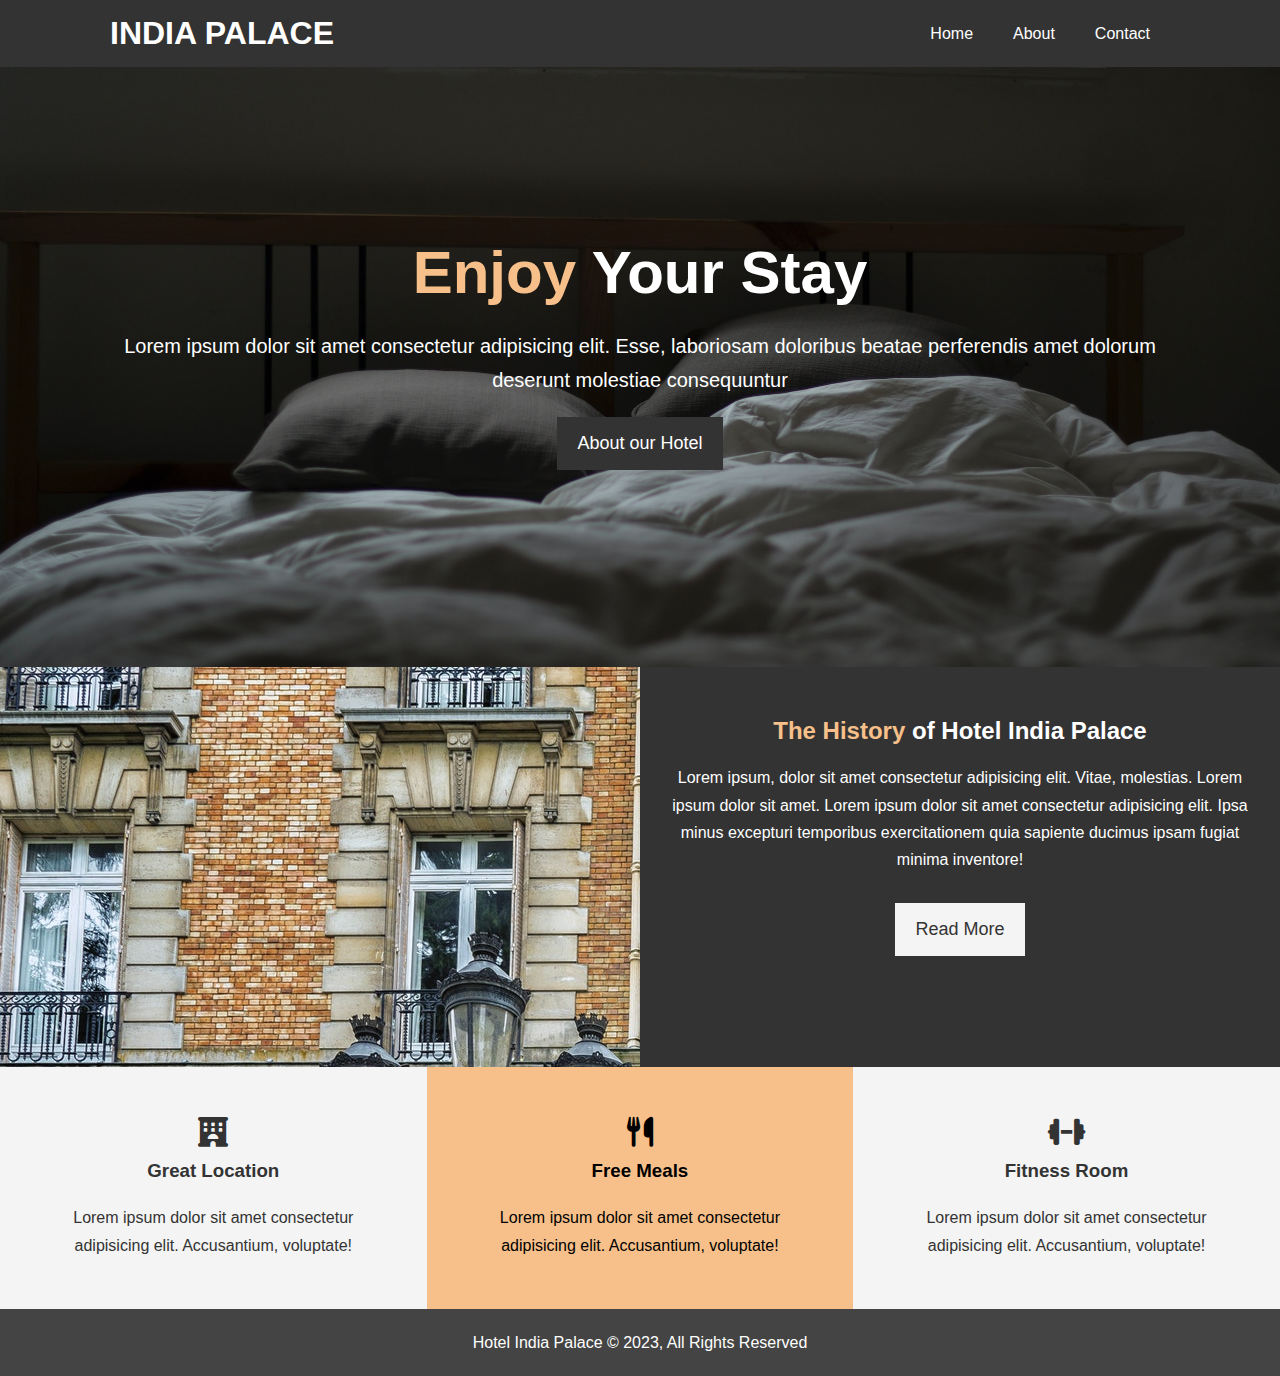
<file: index.html>
<!DOCTYPE html>
<html lang="en">
  <head>
    <meta charset="UTF-8" />
    <meta name="viewport" content="width=device-width, initial-scale=1.0" />
    <meta name="description" content="the best hotel in Delhi" />
    <meta name="keywords" content="hotel, boston" />
    <link
      rel="stylesheet"
      href="https://cdnjs.cloudflare.com/ajax/libs/font-awesome/6.4.0/css/all.min.css" />
    <link rel="stylesheet" href="/css/style.css" />
    <link
      rel="stylesheet"
      media="only screen and (max-width: 768px)"
      href="/css/mobile.css" />

    <title>Hotel India Palace || Welcome</title>
    <link rel="icon" type="image/x-icon" href="./img/hotel.ico" />
  </head>
  <body>
    <header>
      <nav id="navbar">
        <div class="container">
          <h1 class="logo">
            <a href="index.html">INDIA PALACE</a>
          </h1>
          <ul>
            <li><a href="index.html">Home</a></li>
            <li><a href="about.html">About</a></li>
            <li><a href="contact.html">Contact</a></li>
          </ul>
        </div>
      </nav>
      <div id="showcase">
        <div class="container">
          <div class="showcase-content">
            <h1><span class="text-primary">Enjoy</span> Your Stay</h1>
            <p class="lead">
              Lorem ipsum dolor sit amet consectetur adipisicing elit. Esse,
              laboriosam doloribus beatae perferendis amet dolorum deserunt
              molestiae consequuntur
            </p>
            <a href="about.html" class="btn">About our Hotel</a>
          </div>
        </div>
      </div>
    </header>
    <section id="home-info" class="bg-dark">
      <div class="info-img"></div>
      <div class="info-content">
        <h2>
          <span class="text-primary">The History</span> of Hotel India Palace
        </h2>
        <p>
          Lorem ipsum, dolor sit amet consectetur adipisicing elit. Vitae,
          molestias. Lorem ipsum dolor sit amet. Lorem ipsum dolor sit amet
          consectetur adipisicing elit. Ipsa minus excepturi temporibus
          exercitationem quia sapiente ducimus ipsam fugiat minima inventore!
        </p>
        <a class="btn btn-light" href="about.html">Read More</a>
      </div>
    </section>
    <section id="features">
      <div class="box bg-light">
        <i class="fa-solid fa-hotel"></i>
        <h3>Great Location</h3>
        <p>
          Lorem ipsum dolor sit amet consectetur adipisicing elit. Accusantium,
          voluptate!
        </p>
      </div>
      <div class="box bg-primary">
        <i class="fa-solid fa-utensils"></i>
        <h3>Free Meals</h3>
        <p>
          Lorem ipsum dolor sit amet consectetur adipisicing elit. Accusantium,
          voluptate!
        </p>
      </div>
      <div class="box bg-light">
        <i class="fa-solid fa-dumbbell"></i>
        <h3>Fitness Room</h3>
        <p>
          Lorem ipsum dolor sit amet consectetur adipisicing elit. Accusantium,
          voluptate!
        </p>
      </div>
    </section>
    <div class="clr"></div>
    <footer id="main-footer">
      <p>Hotel India Palace &copy; 2023, All Rights Reserved</p>
    </footer>
  </body>
</html>
</file>
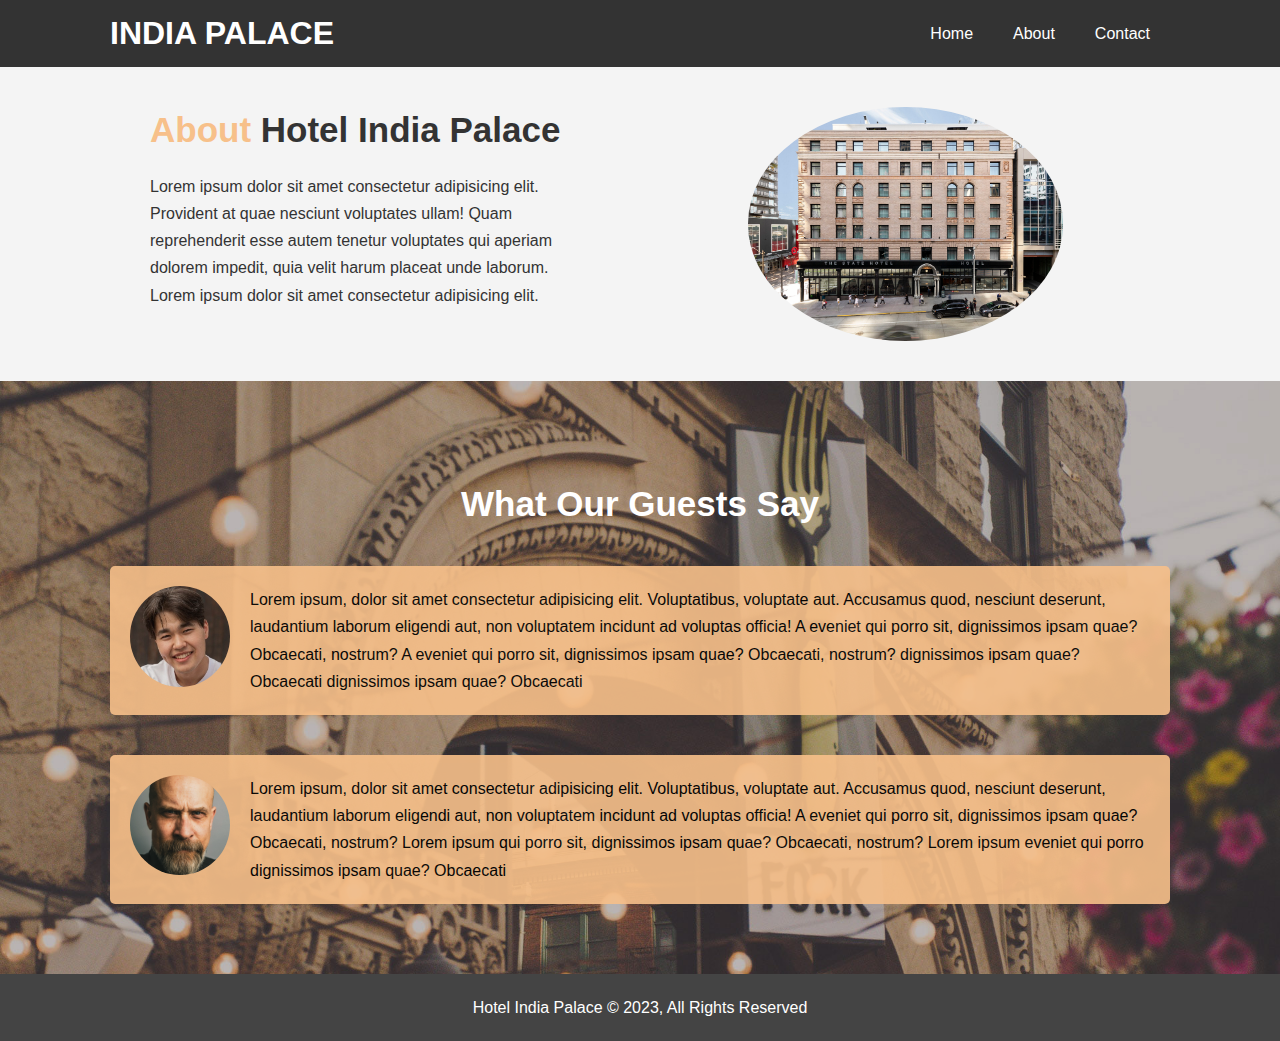
<file: about.html>
<!DOCTYPE html>
<html lang="en">
  <head>
    <meta charset="UTF-8" />
    <meta name="viewport" content="width=device-width, initial-scale=1.0" />
    <meta name="description" content="the best hotel in Delhi" />
    <meta name="keywords" content="hotel, boston" />
    <link rel="stylesheet" href="/css/style.css" />
    <link rel="stylesheet"
    media="only screen and (max-width: 768px)"
    href="/css/mobile.css" />
    <title>Hotel India Palace || About</title>
    <link rel="icon" type="image/x-icon" href="./img/hotel.ico" />
  </head>
  <body>
    <header>
      <nav id="navbar">
        <div class="container">
          <h1 class="logo">
            <a href="index.html">INDIA PALACE</a>
          </h1>
          <ul>
            <li><a href="index.html">Home</a></li>
            <li><a href="about.html">About</a></li>
            <li><a href="contact.html">Contact</a></li>
          </ul>
        </div>
      </nav>
    </header>
    <section id="about-info" class="bg-light">
      <div class="container">
        <div class="info-left">
          <h1 class="l-heading">
            <span class="text-primary">About</span> Hotel India Palace
          </h1>
          <p>
            Lorem ipsum dolor sit amet consectetur adipisicing elit. Provident
            at quae nesciunt voluptates ullam! Quam reprehenderit esse autem
            tenetur voluptates qui aperiam dolorem impedit, quia velit harum
            placeat unde laborum.
          </p>
          <p>
            Lorem ipsum dolor sit amet consectetur adipisicing elit. 
          </p>
        </div>
        <div class="info-right">
          <img src="./img/photo-2.jpg" alt="" />
        </div>
      </div>
    </section>
    <div class="clr"></div>
    <section id="testmonials" class="py-3">
      <div class="container">
        <h2 class="l-heading">What Our Guests Say</h2>
        <div class="testmonial bg-primary">
          <img src="/img/person-1.jpg" alt="hero1" />
          <p>
            Lorem ipsum, dolor sit amet consectetur adipisicing elit.
            Voluptatibus, voluptate aut. Accusamus quod, nesciunt deserunt,
            laudantium laborum eligendi aut, non voluptatem incidunt ad voluptas
            officia! A eveniet qui porro sit, dignissimos ipsam quae? Obcaecati,
            nostrum? A eveniet qui porro sit, dignissimos ipsam quae? Obcaecati,
            nostrum? dignissimos ipsam quae? Obcaecati dignissimos ipsam quae? Obcaecati
          </p>
        </div>
        <div class="testmonial bg-primary">
          <img src="/img/person-2.jpg" alt="hero2" />
          <p>
            Lorem ipsum, dolor sit amet consectetur adipisicing elit.
            Voluptatibus, voluptate aut. Accusamus quod, nesciunt deserunt,
            laudantium laborum eligendi aut, non voluptatem incidunt ad voluptas
            officia! A eveniet qui porro sit, dignissimos ipsam quae? Obcaecati,
            nostrum? Lorem ipsum qui porro sit, dignissimos ipsam quae? Obcaecati,
            nostrum? Lorem ipsum eveniet qui porro dignissimos ipsam quae? Obcaecati
          </p>
          </p>
        </div>
      </div>
    </section>
    <footer id="main-footer">
      <p>Hotel India Palace &copy; 2023, All Rights Reserved</p>
    </footer>
  </body>
</html>
</file>
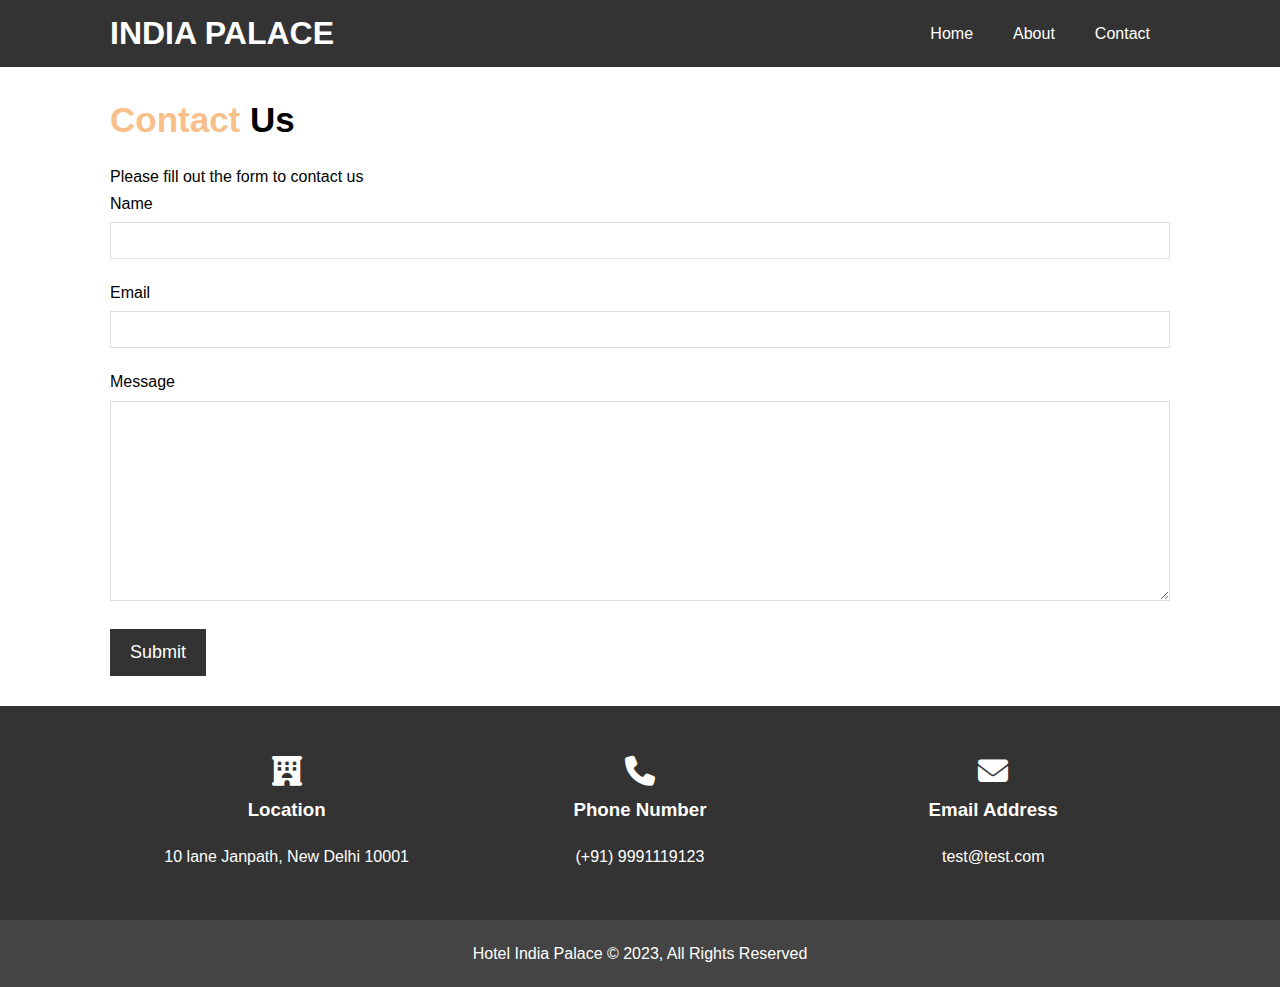
<file: contact.html>
<!DOCTYPE html>
<html lang="en">
  <head>
    <meta charset="UTF-8" />
    <meta name="viewport" content="width=device-width, initial-scale=1.0" />
    <meta name="description" content="the best hotel in Delhi" />
    <meta name="keywords" content="hotel, boston" />
    <link
      rel="stylesheet"
      href="https://cdnjs.cloudflare.com/ajax/libs/font-awesome/6.4.0/css/all.min.css" />
    <link rel="stylesheet" href="/css/style.css" />
    <link
      rel="stylesheet"
      media="only screen and (max-width: 768px)"
      href="/css/mobile.css" />
    <title>Hotel India Palace || Contact</title>
    <link rel="icon" type="image/x-icon" href="./img/hotel.ico" />
  </head>
  <body>
    <header>
      <nav id="navbar">
        <div class="container">
          <h1 class="logo">
            <a href="index.html">INDIA PALACE</a>
          </h1>
          <ul>
            <li><a href="index.html">Home</a></li>
            <li><a href="about.html">About</a></li>
            <li><a href="contact.html">Contact</a></li>
          </ul>
        </div>
      </nav>
    </header>
    <section id="contact-form" class="py-3">
      <div class="container">
        <h1 class="l-heading"><span class="text-primary">Contact</span> Us</h1>
        <p>Please fill out the form to contact us</p>
        <form>
          <div class="form-group">
            <label for="name">Name</label>
            <input type="text" name="name" id="name" />
          </div>
          <div class="form-group">
            <label for="email">Email</label>
            <input type="email" name="email" id="email" />
          </div>
          <div class="form-group">
            <label for="message">Message</label>
            <textarea type="message" name="message" id="message"></textarea>
          </div>
          <button type="submit" class="btn">Submit</button>
        </form>
      </div>
    </section>
    <section id="contact-info" class="bg-dark">
      <div class="container">
        <div class="box">
          <i class="fa-solid fa-hotel"></i>
          <h3>Location</h3>
          <p>10 lane Janpath, New Delhi 10001</p>
        </div>
        <div class="box">
          <i class="fa-solid fa-phone"></i>
          <h3>Phone Number</h3>
          <p>(+91) 9991119123</p>
        </div>
        <div class="box">
          <i class="fa-solid fa-envelope"></i>
          <h3>Email Address</h3>
          <p>test@test.com</p>
        </div>
      </div>
    </section>
    <footer id="main-footer">
      <p>Hotel India Palace &copy; 2023, All Rights Reserved</p>
    </footer>
  </body>
</html>
</file>
<file: css/style.css>
* {
  margin: 0;
  padding: 0;
  box-sizing: border-box;
}

html,
body {
  font-family: "Segoe UI", Tahoma, Geneva, Verdana, sans-serif;
  line-height: 1.7em;
}
a {
  color: #333;
  text-decoration: none;
}

.container {
  margin: auto;
  max-width: 1100px;
  overflow: auto;
  padding: 0 20px;
}

h1,
h2,
h3 {
  padding-bottom: 20px;
}

#navbar {
  background: #333;
  color: #fff;
  overflow: auto;
}

#navbar a {
  color: #fff;
}

#navbar h1 {
  float: left;
  padding-top: 20px;
}

#navbar ul {
  float: right;
  list-style: none;
}

#navbar ul li {
  float: left;
}

#navbar ul li a {
  display: block;
  padding: 20px;
  text-align: center;
  cursor: pointer;
}

#navbar ul li a:hover,
#navbar ul li a.current {
  background: #444;
  color: #f7c08a;
}
/*showcase*/
#showcase {
  background: url("../img/showcase.jpg") no-repeat center center/cover;
  height: 600px;
}

#showcase .showcase-content {
  color: #fff;
  text-align: center;
  padding-top: 170px;
}

#showcase .showcase-content h1 {
  font-size: 60px;
  line-height: 1.2em;
}
.text-primary {
  color: #f7c08a;
}

.lead {
  font-size: 20px;
}

#showcase .showcase-content p {
  padding-bottom: 20px;
  line-height: 1.7em;
}
.btn {
  display: inline-block;
  font-size: 18px;
  color: #fff;
  background: #333;
  padding: 13px 20px;
  border: none;
  cursor: pointer;
}

.btn-light {
  background: #f4f4f4;
  color: #333;
}

.btn:hover {
  color: #333;
  background-color: #f7c08a;
}

#home-info {
  height: 400px;
}

#home-info .info-img {
  float: left;
  width: 50%;
  background: url("../img/photo-1.jpg");
  min-height: 100%;
}

.bg-dark {
  background: #333;
  color: #fff;
}

#home-info .info-content {
  float: right;
  width: 50%;
  text-align: center;
  padding: 50px 30px;
  overflow: hidden;
}

#home-info .info-content p {
  padding-bottom: 30px;
}
/*features*/

.box {
  float: left;
  width: 33.33%;
  padding: 50px;
  text-align: center;
}
.box i {
  margin-bottom: 10px;
}

.fa-solid {
  font-size: 30px;
}

.bg-light {
  background: #f4f4f4;
  color: #333;
}

.bg-primary {
  background: #f7c08a;
  color: #000;
}

/*about info */

/*main footer */
#main-footer {
  text-align: center;
  background: #444;
  color: white;
  padding: 20px;
}

.clr {
  clear: both;
}

#about-info .info-right {
  float: right;
  width: 50%;
  height: 100%;
  overflow: hidden;
  padding: 40px;
}

#about-info .info-right img {
  display: block;
  width: 70%;
  border-radius: 50%;
  margin: auto;
}

#about-info .info-left {
  float: left;
  width: 50%;
  height: 100%;
  padding: 40px;
}

.py-3 {
  padding: 30px 0;
}

.l-heading {
  font-size: 35px;
  line-height: 1.3;
}

#testmonials {
  height: 100%;
  background: url("/img/test-bg.jpg") no-repeat center center/cover;
  padding-top: 100px;
}

#testmonials .testmonial img {
  width: 100px;
  border-radius: 50%;
  float: left;
  margin-right: 20px;
}

#testmonials .testmonial {
  margin-bottom: 40px;
  padding: 20px;
  border-radius: 5px;
  opacity: 0.9;
}

#testmonials h2 {
  text-align: center;
  color: #fff;
  padding-bottom: 40px;
}
/*contact form */
#contact-form .form-group {
  margin-bottom: 20px;
}

#contact-form label {
  display: block;
  margin-bottom: 5px;
}

#contact-form input,
#contact-form textarea {
  width: 100%;
  padding: 10px;
  border: 1px #ddd solid;
}

#contact-form textarea {
  height: 200px;
}

#contact-form input:hover,
#contact-form textarea:hover {
  outline: none;
  border-color: #f7c08a;
}
</file>
<file: css/mobile.css>
#navbar h1 {
  float: none;
  padding-top: 20px;
  text-align: center;
}

#navbar ul {
  float: none;
}

#navbar ul li {
  float: none;
}

#navbar ul li a {
  padding: 5px;
}

#home-info .info-img {
  float: none;
  width: 0%;
  display: none;
}

#home-info .info-content {
  float: none;
  width: 100%;
  display: block;
  min-height: fit-content;
}

.box {
  float: none;
  width: 100%;
  padding: 50px;
  text-align: center;
}

#contact-info .box {
  border-bottom: 1px dotted;
}

/*about page*/
#about-info .info-right,
#about-info .info-left {
  float: none;
  width: 100%;
}

.l-heading {
  text-align: center;
}
</file>
